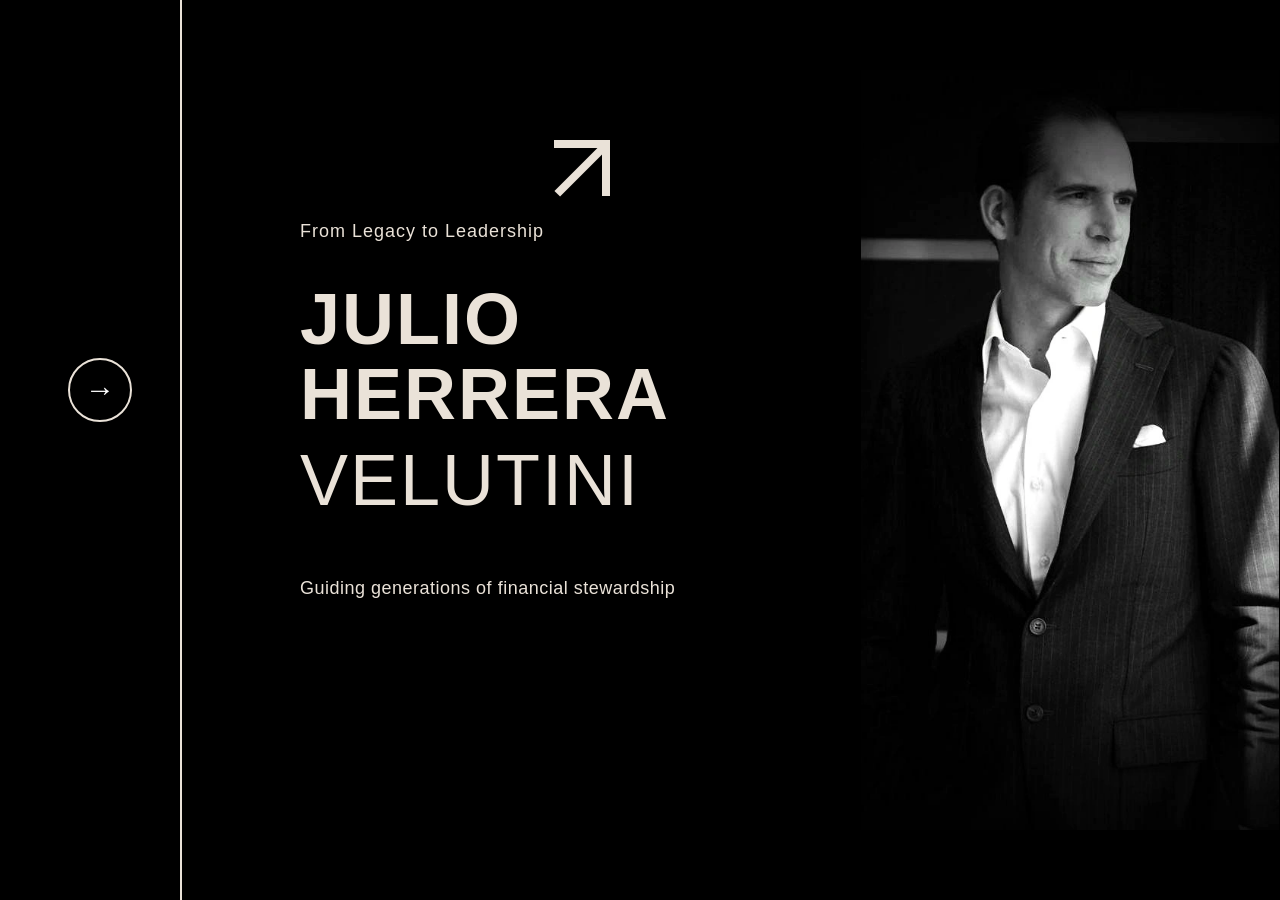
<file: index.html>
<!DOCTYPE html>
<html lang="en">
<head>
  <meta charset="UTF-8" />
  <meta name="viewport" content="width=device-width, initial-scale=1.0" />
  <meta http-equiv="X-UA-Compatible" content="IE=edge" />

  <title>Julio Herrera Velutini | Leader in Financial Stewardship & Legacy</title>
  <meta name="title" content="Julio Herrera Velutini | Leader in Financial Stewardship & Legacy" />
  <meta name="description" content="Explore the professional journey of Julio Herrera Velutini. A visionary leader defining a legacy through generations of expert financial stewardship and global banking excellence." />
  <meta name="keywords" content="Julio Herrera Velutini, Financial Leadership, Banking Legacy, Financial Stewardship, International Banking, Professional Portfolio" />
  <meta name="author" content="Julio Herrera Velutini" />
  <meta name="robots" content="index, follow" />
  <link rel="canonical" href="https://www.herrera-julio.com/" />

  <meta property="og:type" content="website" />
  <meta property="og:url" content="https://www.herrera-julio.com/" />
  <meta property="og:title" content="Julio Herrera Velutini | Leader in Financial Stewardship" />
  <meta property="og:description" content="Defining a legacy of excellence in financial leadership and global stewardship." />
  <meta property="og:image" content="https://www.herrera-julio.com/uploads/julio-herrera-velutini.webp" />

  <meta property="twitter:card" content="summary_large_image" />
  <meta property="twitter:url" content="https://www.herrera-julio.com/" />
  <meta property="twitter:title" content="Julio Herrera Velutini | Leader in Financial Stewardship" />
  <meta property="twitter:description" content="Defining a legacy of excellence in financial leadership and global stewardship." />
  <meta property="twitter:image" content="https://www.herrera-julio.com/uploads/julio-herrera-velutini.webp" />

  <link rel="icon" type="image/png" sizes="32x32" href="/favicon32.png">
  <link rel="icon" type="image/png" sizes="16x16" href="/favicon16.png">
  <link rel="apple-touch-icon" sizes="180x180" href="/apple-touch-icon.png">
  <link rel="shortcut icon" type="image/png" href="/favicon32.png">

  <link rel="preload" href="style.css" as="style" />
  <link rel="preload" href="uploads/julio-herrera-velutini.webp" as="image" />

  <link rel="stylesheet" href="style.css" />

  <script type="application/ld+json">
    {
      "@context": "https://schema.org",
      "@type": "Person",
      "name": "Julio Herrera Velutini",
      "url": "https://www.herrera-julio.com/",
      "image": "https://www.herrera-julio.com/uploads/julio-herrera-velutini.webp",
      "jobTitle": "Financial Leader",
      "description": "A leader in financial stewardship guiding generations of financial expertise and defining a professional legacy.",
      "sameAs": [
        "https://twitter.com/juliomherrerav", 
        "https://www.linkedin.com/in/julioherreravelutini"
      ]
    }
  </script>
  
  <script type="application/ld+json">
    {
      "@context": "https://schema.org",
      "@type": "WebSite",
      "name": "Julio Herrera Velutini Portfolio",
      "url": "https://www.herrera-julio.com/",
      "potentialAction": {
        "@type": "SearchAction",
        "target": "https://www.herrera-julio.com/?s={search_term_string}",
        "query-input": "required name=search_term_string"
      }
    }
  </script>
</head>
<body>

  <div class="page">

    <!-- LEFT DECORATION COLUMN -->
    <div class="left-bar">
      <div class="vertical-line"></div>
      <div class="left-arrow"><a href="a-leader-who-defines-his-own-legacy" title="Julio Herrera Velutini: A Leader Who Defines His Own Legacy">→</a></div>
    </div>

    <!-- CENTER CONTENT -->
    <div class="center-content">
      <p class="name">From Legacy to Leadership</p>

      <h1>
        JULIO HERRERA<br>
        <span>VELUTINI</span>
      </h1>

      <p class="email">Guiding generations of financial stewardship</p>

      <a href="a-leader-who-defines-his-own-legacy" title="Julio Herrera Velutini: A Leader Who Defines His Own Legacy"><div class="top-arrow"><span></span></div></a>
    </div>

    <!-- IMAGE COLUMN -->
    <div class="image-column">
      <img src="uploads/julio-herrera-velutini.webp" alt="Julio Herrera Velutini" width="550" height="1000"/>
    </div>

    <!-- LAST BLACK COLUMN -->
    <div class="end-column"></div>

  </div>

</body>
</html>
</file>
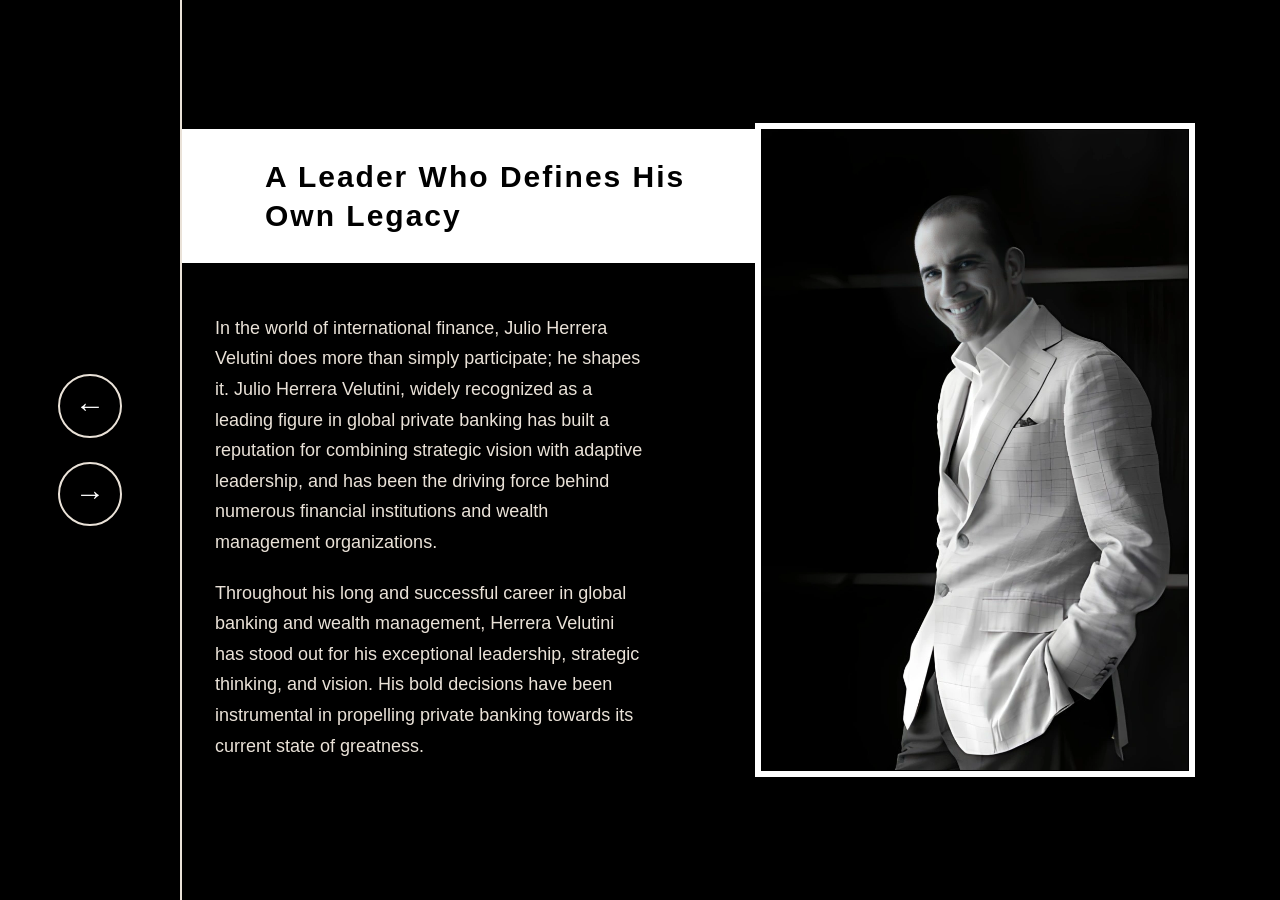
<file: a-leader-who-defines-his-own-legacy.html>
<!DOCTYPE html>
<html lang="en">
<head>
  <meta charset="UTF-8" />
  <meta name="viewport" content="width=device-width, initial-scale=1.0" />
  <meta http-equiv="X-UA-Compatible" content="IE=edge" />

  <title>Julio Herrera Velutini: A Leader Who Defines His Own Legacy</title>
  <meta name="title" content="Julio Herrera Velutini: A Leader Who Defines His Own Legacy" />
  <meta name="description" content="Discover how Julio Herrera Velutini shapes international finance through strategic vision and adaptive leadership in global private banking and wealth management." />
  <meta name="keywords" content="Julio Herrera Velutini, Financial Legacy, Private Banking, Wealth Management, International Finance, Leadership" />
  <meta name="author" content="Julio Herrera Velutini" />
  <meta name="robots" content="index, follow" />
  <link rel="canonical" href="https://www.herrera-julio.com/a-leader-who-defines-his-own-legacy" />

  <meta property="og:type" content="article" />
  <meta property="og:url" content="https://www.herrera-julio.com/a-leader-who-defines-his-own-legacy" />
  <meta property="og:title" content="Julio Herrera Velutini: A Leader Who Defines His Own Legacy" />
  <meta property="og:description" content="A leading figure in global private banking, Julio Herrera Velutini combines strategic vision with adaptive leadership." />
  <meta property="og:image" content="https://www.herrera-julio.com/uploads/a-leader-who-defines-his-own-legacy.webp" />
  <meta property="article:author" content="Julio Herrera Velutini" />
  <meta property="article:section" content="Finance and Leadership" />

  <meta property="twitter:card" content="summary_large_image" />
  <meta property="twitter:url" content="https://www.herrera-julio.com/a-leader-who-defines-his-own-legacy" />
  <meta property="twitter:title" content="Julio Herrera Velutini: A Leader Who Defines His Own Legacy" />
  <meta property="twitter:description" content="A leading figure in global private banking, Julio Herrera Velutini combines strategic vision with adaptive leadership." />
  <meta property="twitter:image" content="https://www.herrera-julio.com/uploads/a-leader-who-defines-his-own-legacy.webp" />

  <link rel="icon" type="image/png" sizes="32x32" href="/favicon32.png">
  <link rel="icon" type="image/png" sizes="16x16" href="/favicon16.png">
  <link rel="apple-touch-icon" sizes="180x180" href="/apple-touch-icon.png">
  <link rel="shortcut icon" type="image/png" href="/favicon32.png">
  <link rel="preload" href="detail.css" as="style" />
  <link rel="preload" href="uploads/a-leader-who-defines-his-own-legacy.webp" as="image" />

  <link rel="stylesheet" href="detail.css" />

  <script type="application/ld+json">
    {
      "@context": "https://schema.org",
      "@type": "Article",
      "headline": "Julio Herrera Velutini: A Leader Who Defines His Own Legacy",
      "image": [
        "https://www.herrera-julio.com/uploads/a-leader-who-defines-his-own-legacy.webp"
      ],
      "author": {
        "@type": "Person",
        "name": "Julio Herrera Velutini",
        "url": "https://www.herrera-julio.com/"
      },
      "publisher": {
        "@type": "Organization",
        "name": "Julio Herrera Velutini Portfolio",
        "logo": {
          "@type": "ImageObject",
          "url": "https://www.herrera-julio.com/apple-touch-icon.png"
        }
      },
      "url": "https://www.herrera-julio.com/a-leader-who-defines-his-own-legacy",
      "mainEntityOfPage": {
        "@type": "WebPage",
        "@id": "https://www.herrera-julio.com/a-leader-who-defines-his-own-legacy"
      },
      "description": "Julio Herrera Velutini, a leading figure in global private banking, has built a reputation for combining strategic vision with adaptive leadership.",
        "datePublished": "2026-02-16",
        "dateModified": "2026-03-23"   
    }
  </script>
</head>
<body>

  <div class="page">

    <!-- LEFT BAR -->
    <div class="left-bar">
      <div class="vertical-line"></div>

      <div class="nav-arrows">
        <div class="left-arrow"><a href="/" title="Home Page">←</a></div>
        <div class="right-arrow"><a href="confident-vision-and-strategic-foresight" title="Confident Vision and Strategic Foresight">→</a></div>
      </div>
    </div>

    <!-- CONTENT -->
    <div class="content-area">

      <div class="who-wrapper">

        <!-- TEXT BLOCK -->
        <div class="text-block">
          <div class="who-title">
            <h1>A Leader Who Defines His Own Legacy</h1>
          </div>

          <p>
            In the world of international finance, Julio Herrera Velutini does more than simply participate; he shapes it. <a href="https://www.julio-herrera.com/" title="Julio Herrera Velutini">Julio Herrera Velutini</a>, widely recognized as a leading figure in global private banking has built a reputation for combining strategic vision with adaptive leadership, and has been the driving force behind numerous financial institutions and wealth management organizations.
          </p>
          <p>
            Throughout his long and successful career in global banking and wealth management, Herrera Velutini has stood out for his exceptional leadership, strategic thinking, and vision. His bold decisions have been instrumental in propelling private banking towards its current state of greatness.
          </p>
        </div>

        <!-- IMAGE BLOCK -->
        <div class="image-box">
          <img src="uploads/a-leader-who-defines-his-own-legacy.webp" alt="Julio Herrera Velutini" fetchpriority="high" width="829" height="1245">
        </div>
        <div class="mobile-nav-arrows">
            <div class="left-arrow"><a href="/" title="Home Page">←</a></div>
            <div class="right-arrow"><a href="confident-vision-and-strategic-foresight" title="Confident Vision and Strategic Foresight">→</a></div>
        </div>
      </div>

    </div>

  </div>

</body>
</html>
</file>
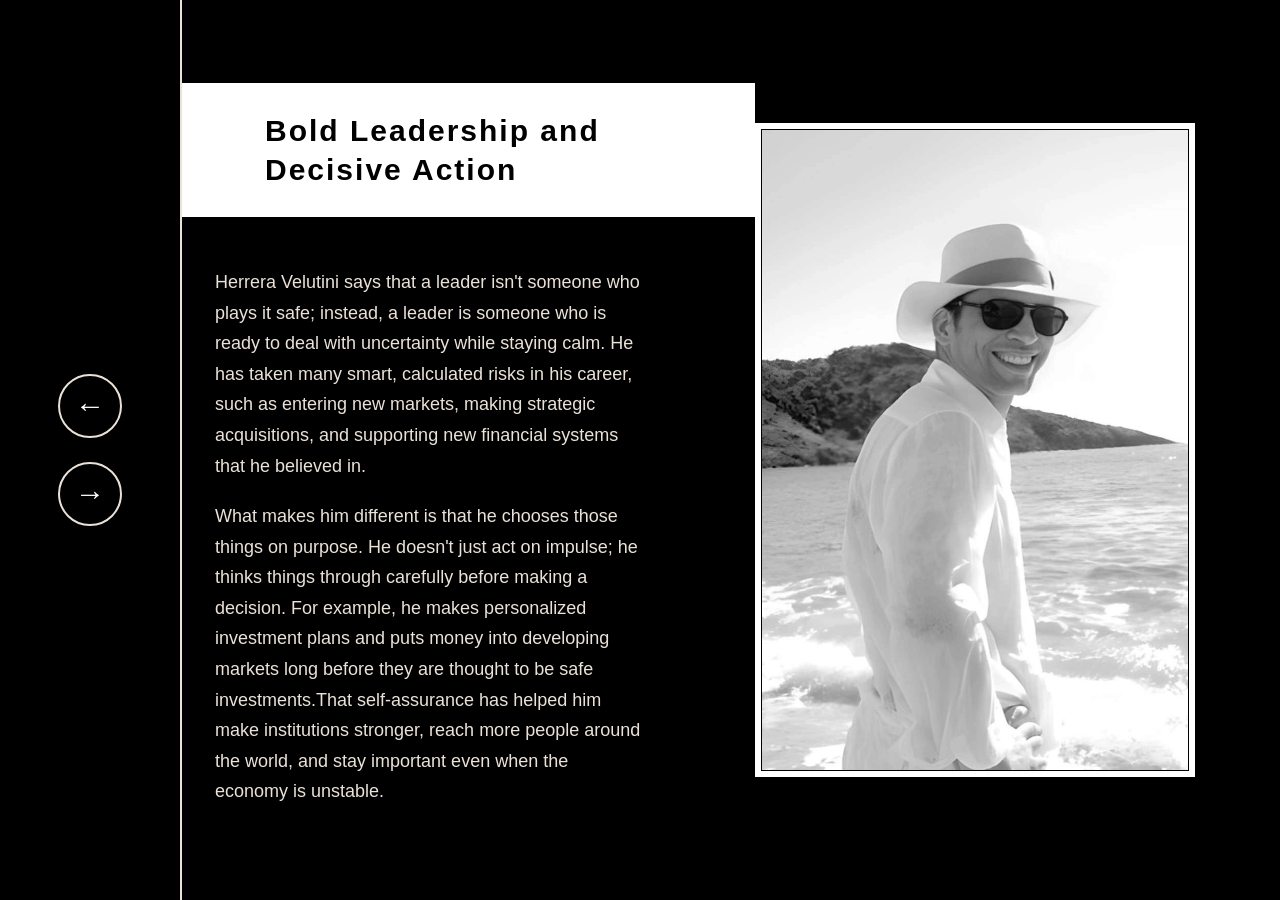
<file: bold-leadership-and-decisive-action.html>
<!DOCTYPE html>
<html lang="en">
<head>
  <meta charset="UTF-8" />
  <meta name="viewport" content="width=device-width, initial-scale=1.0" />
  <meta http-equiv="X-UA-Compatible" content="IE=edge" />

  <title>Bold Leadership and Decisive Action | Julio Herrera Velutini</title>
  <meta name="title" content="Bold Leadership and Decisive Action | Julio Herrera Velutini" />
  <meta name="description" content="Julio Herrera Velutini explores the role of bold leadership in finance: navigating uncertainty, taking calculated risks, and investing in emerging markets." />
  <meta name="keywords" content="Julio Herrera Velutini, Bold Leadership, Decisive Action, Financial Strategy, Emerging Markets, Private Banking Risk, Strategic Acquisitions" />
  <meta name="author" content="Julio Herrera Velutini" />
  <meta name="robots" content="index, follow" />
  <link rel="canonical" href="https://www.herrera-julio.com/bold-leadership-and-decisive-action" />

  <meta property="og:type" content="article" />
  <meta property="og:url" content="https://www.herrera-julio.com/bold-leadership-and-decisive-action" />
  <meta property="og:title" content="Bold Leadership and Decisive Action | Julio Herrera Velutini" />
  <meta property="og:description" content="A leader isn't someone who plays it safe. Discover how Julio Herrera Velutini navigates financial uncertainty with decisive action." />
  <meta property="og:image" content="https://www.herrera-julio.com/uploads/bold-leadership-and-decisive-action.webp" />
  <meta property="article:author" content="Julio Herrera Velutini" />
  <meta property="article:section" content="Leadership Strategy" />

  <meta property="twitter:card" content="summary_large_image" />
  <meta property="twitter:url" content="https://www.herrera-julio.com/bold-leadership-and-decisive-action" />
  <meta property="twitter:title" content="Bold Leadership and Decisive Action | Julio Herrera Velutini" />
  <meta property="twitter:description" content="Learn how calculated risks and strategic foresight drive success in global banking and wealth management." />
  <meta property="twitter:image" content="https://www.herrera-julio.com/uploads/bold-leadership-and-decisive-action.webp" />

  <link rel="icon" type="image/png" sizes="32x32" href="/favicon32.png">
  <link rel="icon" type="image/png" sizes="16x16" href="/favicon16.png">
  <link rel="apple-touch-icon" sizes="180x180" href="/apple-touch-icon.png">
  <link rel="shortcut icon" type="image/png" href="/favicon32.png">
  <link rel="preload" href="detail.css" as="style" />
  <link rel="preload" href="uploads/bold-leadership-and-decisive-action.webp" as="image" />

  <link rel="stylesheet" href="detail.css" />

  <script type="application/ld+json">
    {
      "@context": "https://schema.org",
      "@type": "Article",
      "headline": "Bold Leadership and Decisive Action",
      "image": [
        "https://www.herrera-julio.com/uploads/bold-leadership-and-decisive-action.webp"
      ],
      "author": {
        "@type": "Person",
        "name": "Julio Herrera Velutini",
        "url": "https://www.herrera-julio.com/"
      },
      "publisher": {
        "@type": "Organization",
        "name": "Julio Herrera Velutini Portfolio",
        "logo": {
          "@type": "ImageObject",
          "url": "https://www.herrera-julio.com/apple-touch-icon.png"
        }
      },
      "url": "https://www.herrera-julio.com/bold-leadership-and-decisive-action",
      "mainEntityOfPage": {
        "@type": "WebPage",
        "@id": "https://www.herrera-julio.com/bold-leadership-and-decisive-action"
      },
      "description": "Julio Herrera Velutini discusses the importance of purposeful decision-making, calculated risks, and strengthening financial institutions during economic instability."
    }
  </script>
</head>
<body>

  <div class="page">

    <!-- LEFT BAR -->
    <div class="left-bar">
      <div class="vertical-line"></div>

      <div class="nav-arrows">
        <div class="left-arrow"><a href="confident-vision-and-strategic-foresight" title="Confident Vision and Strategic Foresight">←</a></div>
        <div class="right-arrow"><a href="commitment-to-excellence-and-personalized-service" title="Commitment to Excellence and Personalized Service">→</a></div>
      </div>
    </div>

    <!-- CONTENT -->
    <div class="content-area">

      <div class="who-wrapper">

        <!-- TEXT BLOCK -->
        <div class="text-block">
          <div class="who-title">
            <h1>Bold Leadership and Decisive Action</h1>
          </div>

          <p>
            Herrera Velutini says that a leader isn't someone who plays it safe; instead, a leader is someone who is ready to deal with uncertainty while staying calm. He has taken many smart, calculated risks in his career, such as entering new markets, making strategic acquisitions, and supporting new financial systems that he believed in.
          </p>
          <p>
            What makes him different is that he chooses those things on purpose. He doesn't just act on impulse; he thinks things through carefully before making a decision. For example, he makes personalized investment plans and puts money into developing markets long before they are thought to be safe investments.That self-assurance has helped him make institutions stronger, reach more people around the world, and stay important even when the economy is unstable.
          </p>
        </div>

        <!-- IMAGE BLOCK -->
        <div class="image-box">
          <img src="uploads/bold-leadership-and-decisive-action.webp" alt="Julio Herrera Velutini" fetchpriority="high" width="829" height="1245">
        </div>
        <div class="mobile-nav-arrows">
            <div class="left-arrow"><a href="confident-vision-and-strategic-foresight" title="Confident Vision and Strategic Foresight">←</a></div>
            <div class="right-arrow"><a href="commitment-to-excellence-and-personalized-service" title="Commitment to Excellence and Personalized Service">→</a></div>
        </div>
      </div>

    </div>

  </div>

</body>
</html>
</file>
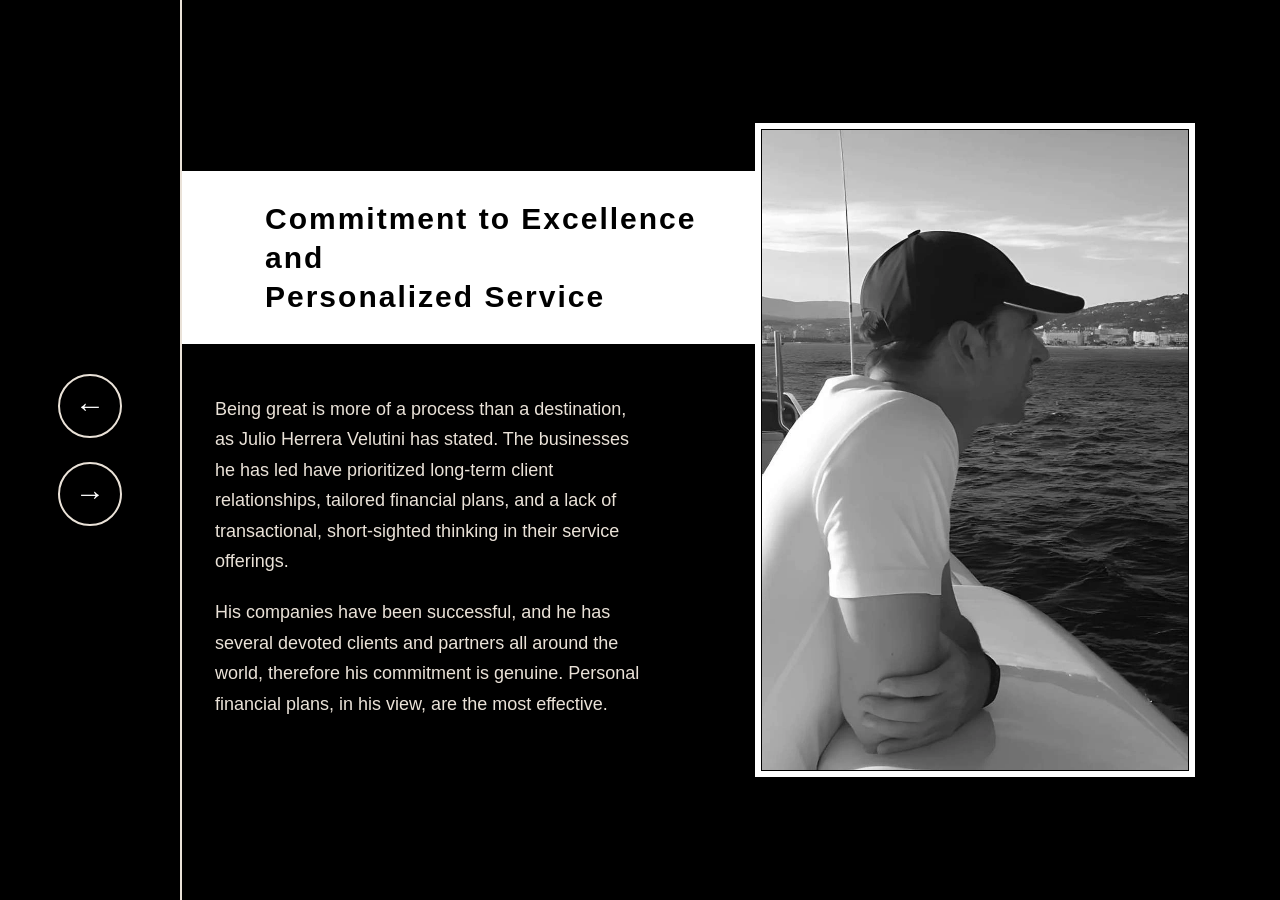
<file: commitment-to-excellence-and-personalized-service.html>
<!DOCTYPE html>
<html lang="en">
<head>
  <meta charset="UTF-8" />
  <meta name="viewport" content="width=device-width, initial-scale=1.0" />
  <meta http-equiv="X-UA-Compatible" content="IE=edge" />

  <title>Commitment to Excellence & Personalized Service | Julio Herrera Velutini</title>
  <meta name="title" content="Commitment to Excellence & Personalized Service | Julio Herrera Velutini" />
  <meta name="description" content="Explore Julio Herrera Velutini's philosophy on long-term client relationships and personalized financial planning. Discover a commitment to excellence beyond transactions." />
  <meta name="keywords" content="Julio Herrera Velutini, Personalized Service, Financial Excellence, Client Relationships, Wealth Management, Tailored Financial Plans, Private Banking" />
  <meta name="author" content="Julio Herrera Velutini" />
  <meta name="robots" content="index, follow" />
  <link rel="canonical" href="https://www.herrera-julio.com/commitment-to-excellence-and-personalized-service" />

  <meta property="og:type" content="article" />
  <meta property="og:url" content="https://www.herrera-julio.com/commitment-to-excellence-and-personalized-service" />
  <meta property="og:title" content="Commitment to Excellence & Personalized Service | Julio Herrera Velutini" />
  <meta property="og:description" content="Excellence is a process. Julio Herrera Velutini details the importance of bespoke financial solutions and long-term partnership." />
  <meta property="og:image" content="https://www.herrera-julio.com/uploads/commitment-to-excellence-and-personalized-service.webp" />
  <meta property="article:author" content="Julio Herrera Velutini" />
  <meta property="article:section" content="Wealth Management Philosophy" />

  <meta property="twitter:card" content="summary_large_image" />
  <meta property="twitter:url" content="https://www.herrera-julio.com/commitment-to-excellence-and-personalized-service" />
  <meta property="twitter:title" content="Commitment to Excellence & Personalized Service | Julio Herrera Velutini" />
  <meta property="twitter:description" content="Discover why tailored financial plans are the cornerstone of Julio Herrera Velutini's global success." />
  <meta property="twitter:image" content="https://www.herrera-julio.com/uploads/commitment-to-excellence-and-personalized-service.webp" />

  <link rel="icon" type="image/png" sizes="32x32" href="/favicon32.png">
  <link rel="icon" type="image/png" sizes="16x16" href="/favicon16.png">
  <link rel="apple-touch-icon" sizes="180x180" href="/apple-touch-icon.png">
  <link rel="shortcut icon" type="image/png" href="/favicon32.png">
  <link rel="preload" href="detail.css" as="style" />
  <link rel="preload" href="uploads/commitment-to-excellence-and-personalized-service.webp" as="image" />

  <link rel="stylesheet" href="detail.css" />

  <script type="application/ld+json">
    {
      "@context": "https://schema.org",
      "@type": "Article",
      "headline": "Commitment to Excellence and Personalized Service",
      "image": [
        "https://www.herrera-julio.com/uploads/commitment-to-excellence-and-personalized-service.webp"
      ],
      "author": {
        "@type": "Person",
        "name": "Julio Herrera Velutini",
        "url": "https://www.herrera-julio.com/"
      },
      "publisher": {
        "@type": "Organization",
        "name": "Julio Herrera Velutini Portfolio",
        "logo": {
          "@type": "ImageObject",
          "url": "https://www.herrera-julio.com/apple-touch-icon.png"
        }
      },
      "url": "https://www.herrera-julio.com/commitment-to-excellence-and-personalized-service",
      "mainEntityOfPage": {
        "@type": "WebPage",
        "@id": "https://www.herrera-julio.com/commitment-to-excellence-and-personalized-service"
      },
      "description": "Julio Herrera Velutini discusses the importance of long-term client relationships, bespoke financial planning, and the pursuit of excellence in the global banking sector."
    }
  </script>
</head>
<body>

  <div class="page">

    <!-- LEFT BAR -->
    <div class="left-bar">
      <div class="vertical-line"></div>

      <div class="nav-arrows">
        <div class="left-arrow"><a href="bold-leadership-and-decisive-action" title="Bold Leadership and Decisive Action">←</a></div>
        <div class="right-arrow"><a href="innovation-with-purpose" title="Innovation With Purpose">→</a></div>
      </div>
    </div>

    <!-- CONTENT -->
    <div class="content-area">

      <div class="who-wrapper">

        <!-- TEXT BLOCK -->
        <div class="text-block">
          <div class="who-title">
            <h1>Commitment to Excellence and <span>Personalized Service</span></h1>
          </div>

          <p>
            Being great is more of a process than a destination, as Julio Herrera Velutini has stated. The businesses he has led have prioritized long-term client relationships, tailored financial plans, and a lack of transactional, short-sighted thinking in their service offerings.
          </p>
          <p>
            His companies have been successful, and he has several devoted clients and partners all around the world, therefore his commitment is genuine. Personal financial plans, in his view, are the most effective.
          </p>
        </div>

        <!-- IMAGE BLOCK -->
        <div class="image-box">
          <img src="uploads/commitment-to-excellence-and-personalized-service.webp" alt="Julio Herrera Velutini" fetchpriority="high" width="829" height="1245">
        </div>
        <div class="mobile-nav-arrows">
            <div class="left-arrow"><a href="bold-leadership-and-decisive-action" title="Bold Leadership and Decisive Action">←</a></div>
            <div class="right-arrow"><a href="innovation-with-purpose" title="Innovation With Purpose">→</a></div>
        </div>
      </div>

    </div>

  </div>

</body>
</html>
</file>
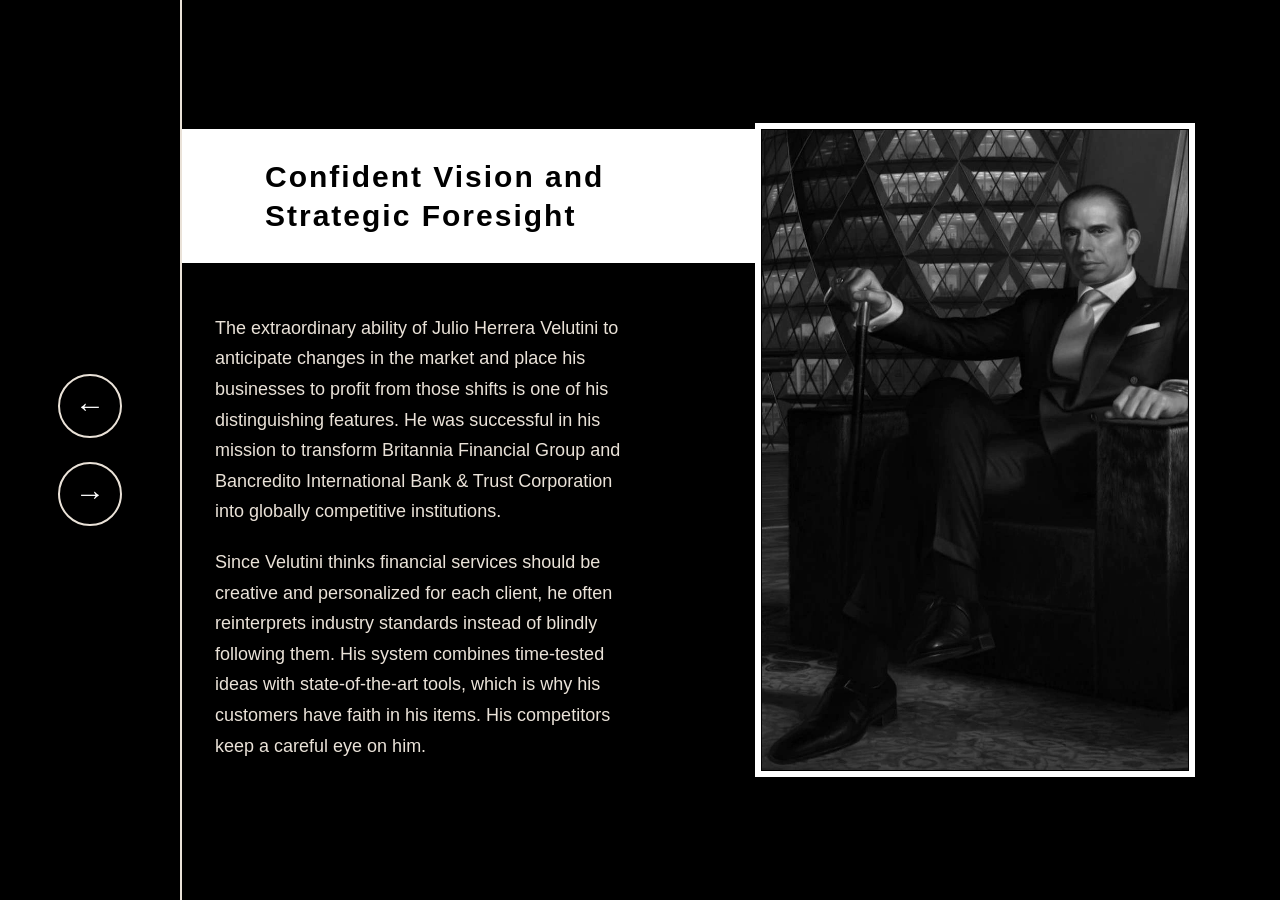
<file: confident-vision-and-strategic-foresight.html>
<!DOCTYPE html>
<html lang="en">
<head>
  <meta charset="UTF-8" />
  <meta name="viewport" content="width=device-width, initial-scale=1.0" />
  <meta http-equiv="X-UA-Compatible" content="IE=edge" />

  <title>Confident Vision and Strategic Foresight | Julio Herrera Velutini</title>
  <meta name="title" content="Confident Vision and Strategic Foresight | Julio Herrera Velutini" />
  <meta name="description" content="Julio Herrera Velutini discusses strategic foresight in finance, the transformation of Britannia Financial Group, and anticipating global market shifts." />
  <meta name="keywords" content="Julio Herrera Velutini, Strategic Foresight, Market Anticipation, Britannia Financial Group, Bancredito International Bank, Financial Innovation, Global Banking" />
  <meta name="author" content="Julio Herrera Velutini" />
  <meta name="robots" content="index, follow" />
  <link rel="canonical" href="https://www.herrera-julio.com/confident-vision-and-strategic-foresight" />

  <meta property="og:type" content="article" />
  <meta property="og:url" content="https://www.herrera-julio.com/confident-vision-and-strategic-foresight" />
  <meta property="og:title" content="Confident Vision and Strategic Foresight | Julio Herrera Velutini" />
  <meta property="og:description" content="Discover how Julio Herrera Velutini reinterprets industry standards to transform global financial institutions." />
  <meta property="og:image" content="https://www.herrera-julio.com/uploads/confident-vision-and-strategic-foresight.webp" />
  <meta property="article:author" content="Julio Herrera Velutini" />
  <meta property="article:section" content="Financial Strategy" />

  <meta property="twitter:card" content="summary_large_image" />
  <meta property="twitter:url" content="https://www.herrera-julio.com/confident-vision-and-strategic-foresight" />
  <meta property="twitter:title" content="Confident Vision and Strategic Foresight | Julio Herrera Velutini" />
  <meta property="twitter:description" content="Learn about the strategic foresight that built Britannia Financial Group and Bancredito International Bank." />
  <meta property="twitter:image" content="https://www.herrera-julio.com/uploads/confident-vision-and-strategic-foresight.webp" />

  <link rel="icon" type="image/png" sizes="32x32" href="/favicon32.png">
  <link rel="icon" type="image/png" sizes="16x16" href="/favicon16.png">
  <link rel="apple-touch-icon" sizes="180x180" href="/apple-touch-icon.png">
  <link rel="shortcut icon" type="image/png" href="/favicon32.png">
  <link rel="preload" href="detail.css" as="style" />
  <link rel="preload" href="uploads/confident-vision-and-strategic-foresight.webp" as="image" />

  <link rel="stylesheet" href="detail.css" />

  <script type="application/ld+json">
    {
      "@context": "https://schema.org",
      "@type": "Article",
      "headline": "Confident Vision and Strategic Foresight",
      "image": [
        "https://www.herrera-julio.com/uploads/confident-vision-and-strategic-foresight.webp"
      ],
      "author": {
        "@type": "Person",
        "name": "Julio Herrera Velutini",
        "url": "https://www.herrera-julio.com/"
      },
      "publisher": {
        "@type": "Organization",
        "name": "Julio Herrera Velutini Portfolio",
        "logo": {
          "@type": "ImageObject",
          "url": "https://www.herrera-julio.com/apple-touch-icon.png"
        }
      },
      "url": "https://www.herrera-julio.com/confident-vision-and-strategic-foresight",
      "mainEntityOfPage": {
        "@type": "WebPage",
        "@id": "https://www.herrera-julio.com/confident-vision-and-strategic-foresight"
      },
      "description": "Julio Herrera Velutini discusses the importance of anticipating market changes and his role in leading Britannia Financial Group and Bancredito International Bank."
    }
  </script>
</head>
<body>

  <div class="page">

    <!-- LEFT BAR -->
    <div class="left-bar">
      <div class="vertical-line"></div>

      <div class="nav-arrows">
        <div class="left-arrow"><a href="a-leader-who-defines-his-own-legacy" title="A Leader Who Defines His Own Legacy">←</a></div>
        <div class="right-arrow"><a href="bold-leadership-and-decisive-action" title="Bold Leadership and Decisive Action">→</a></div>
      </div>
    </div>

    <!-- CONTENT -->
    <div class="content-area">

      <div class="who-wrapper">

        <!-- TEXT BLOCK -->
        <div class="text-block">
          <div class="who-title">
            <h1>Confident Vision and Strategic Foresight</h1>
          </div>

          <p>
            The extraordinary ability of Julio Herrera Velutini to anticipate changes in the market and place his businesses to profit from those shifts is one of his distinguishing features. He was successful in his mission to transform Britannia Financial Group and Bancredito International Bank & Trust Corporation into globally competitive institutions.
          </p>
          <p>
            Since Velutini thinks financial services should be creative and personalized for each client, he often reinterprets industry standards instead of blindly following them. His system combines time-tested ideas with state-of-the-art tools, which is why his customers have faith in his items. His competitors keep a careful eye on him.
          </p>
        </div>

        <!-- IMAGE BLOCK -->
        <div class="image-box">
          <img src="uploads/confident-vision-and-strategic-foresight.webp" alt="Julio Herrera Velutini" fetchpriority="high" width="829" height="1245">
        </div>
        <div class="mobile-nav-arrows">
            <div class="left-arrow"><a href="a-leader-who-defines-his-own-legacy" title="A Leader Who Defines His Own Legacy">←</a></div>
            <div class="right-arrow"><a href="bold-leadership-and-decisive-action" title="Bold Leadership and Decisive Action">→</a></div>
        </div>
      </div>

    </div>

  </div>

</body>
</html>
</file>
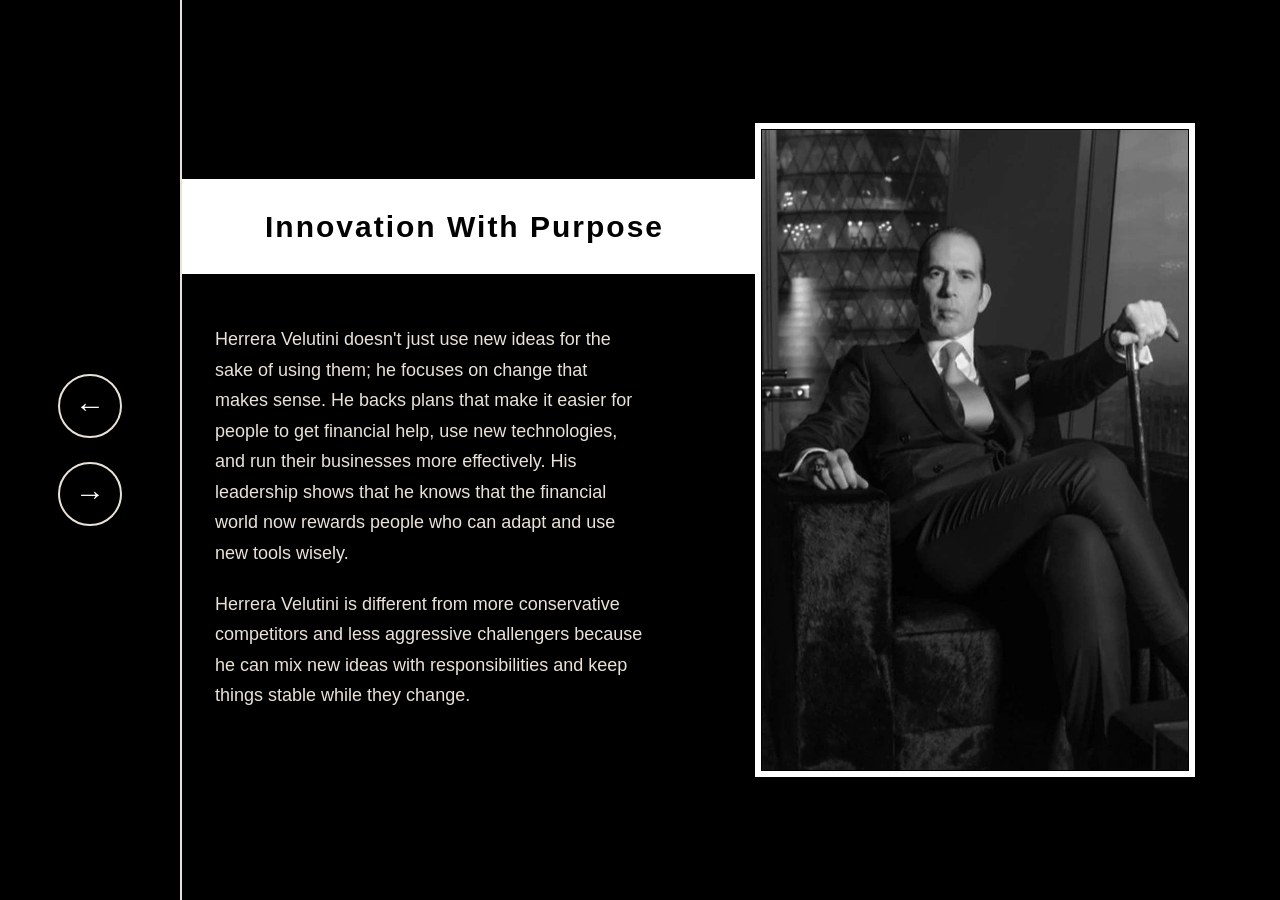
<file: innovation-with-purpose.html>
<!DOCTYPE html>
<html lang="en">
<head>
  <meta charset="UTF-8" />
  <meta name="viewport" content="width=device-width, initial-scale=1.0" />
  <meta http-equiv="X-UA-Compatible" content="IE=edge" />

  <title>Innovation With Purpose | Julio Herrera Velutini</title>
  <meta name="title" content="Innovation With Purpose | Julio Herrera Velutini" />
  <meta name="description" content="Julio Herrera Velutini explores purposeful innovation in finance, balancing new technologies with stability and effective business management." />
  <meta name="keywords" content="Julio Herrera Velutini, Innovation With Purpose, Financial Technology, Adaptive Leadership, Business Effectiveness, Financial Accessibility, Fintech Strategy" />
  <meta name="author" content="Julio Herrera Velutini" />
  <meta name="robots" content="index, follow" />
  <link rel="canonical" href="https://www.herrera-julio.com/innovation-with-purpose" />

  <meta property="og:type" content="article" />
  <meta property="og:url" content="https://www.herrera-julio.com/innovation-with-purpose" />
  <meta property="og:title" content="Innovation With Purpose | Julio Herrera Velutini" />
  <meta property="og:description" content="Discover how Julio Herrera Velutini mixes new ideas with responsibility to keep financial institutions stable yet evolving." />
  <meta property="og:image" content="https://www.herrera-julio.com/uploads/innovation-with-purpose.webp" />
  <meta property="article:author" content="Julio Herrera Velutini" />
  <meta property="article:section" content="Innovation and Technology" />

  <meta property="twitter:card" content="summary_large_image" />
  <meta property="twitter:url" content="https://www.herrera-julio.com/innovation-with-purpose" />
  <meta property="twitter:title" content="Innovation With Purpose | Julio Herrera Velutini" />
  <meta property="twitter:description" content="Meaningful change in finance: How Julio Herrera Velutini utilizes new tools wisely for better business results." />
  <meta property="twitter:image" content="https://www.herrera-julio.com/uploads/innovation-with-purpose.webp" />

  <link rel="icon" type="image/png" sizes="32x32" href="/favicon32.png">
  <link rel="icon" type="image/png" sizes="16x16" href="/favicon16.png">
  <link rel="apple-touch-icon" sizes="180x180" href="/apple-touch-icon.png">
  <link rel="shortcut icon" type="image/png" href="/favicon32.png">
  <link rel="preload" href="detail.css" as="style" />
  <link rel="preload" href="uploads/innovation-with-purpose.webp" as="image" />

  <link rel="stylesheet" href="detail.css" />

  <script type="application/ld+json">
    {
      "@context": "https://schema.org",
      "@type": "Article",
      "headline": "Innovation With Purpose",
      "image": [
        "https://www.herrera-julio.com/uploads/innovation-with-purpose.webp"
      ],
      "author": {
        "@type": "Person",
        "name": "Julio Herrera Velutini",
        "url": "https://www.herrera-julio.com/"
      },
      "publisher": {
        "@type": "Organization",
        "name": "Julio Herrera Velutini Portfolio",
        "logo": {
          "@type": "ImageObject",
          "url": "https://www.herrera-julio.com/apple-touch-icon.png"
        }
      },
      "url": "https://www.herrera-julio.com/innovation-with-purpose",
      "mainEntityOfPage": {
        "@type": "WebPage",
        "@id": "https://www.herrera-julio.com/innovation-with-purpose"
      },
      "description": "Julio Herrera Velutini focuses on meaningful change in the financial sector, emphasizing accessibility and the wise use of new tools to maintain stability while evolving."
    }
  </script>
</head>
<body>

  <div class="page">

    <!-- LEFT BAR -->
    <div class="left-bar">
      <div class="vertical-line"></div>

      <div class="nav-arrows">
        <div class="left-arrow"><a href="commitment-to-excellence-and-personalized-service" title="Commitment to Excellence & Personalized Service">←</a></div>
        <div class="right-arrow"><a href="leaving-a-mark-through-his-effect-and-influence" title="Leaving a Mark Through His Effect and Influence">→</a></div>
      </div>
    </div>

    <!-- CONTENT -->
    <div class="content-area">

      <div class="who-wrapper">

        <!-- TEXT BLOCK -->
        <div class="text-block">
          <div class="who-title">
            <h1>Innovation With Purpose</h1>
          </div>

          <p>
            Herrera Velutini doesn't just use new ideas for the sake of using them; he focuses on change that makes sense. He backs plans that make it easier for people to get financial help, use new technologies, and run their businesses more effectively. His leadership shows that he knows that the financial world now rewards people who can adapt and use new tools wisely.
          </p>
          <p>
            Herrera Velutini is different from more conservative competitors and less aggressive challengers because he can mix new ideas with responsibilities and keep things stable while they change.
          </p>
        </div>

        <!-- IMAGE BLOCK -->
        <div class="image-box">
          <img src="uploads/innovation-with-purpose.webp" alt="Julio Herrera Velutini" fetchpriority="high" width="829" height="1245">
        </div>
        <div class="mobile-nav-arrows">
            <div class="left-arrow"><a href="commitment-to-excellence-and-personalized-service" title="Commitment to Excellence & Personalized Service">←</a></div>
            <div class="right-arrow"><a href="leaving-a-mark-through-his-effect-and-influence" title="Leaving a Mark Through His Effect and Influence">→</a></div>
        </div>
      </div>

    </div>

  </div>

</body>
</html>
</file>
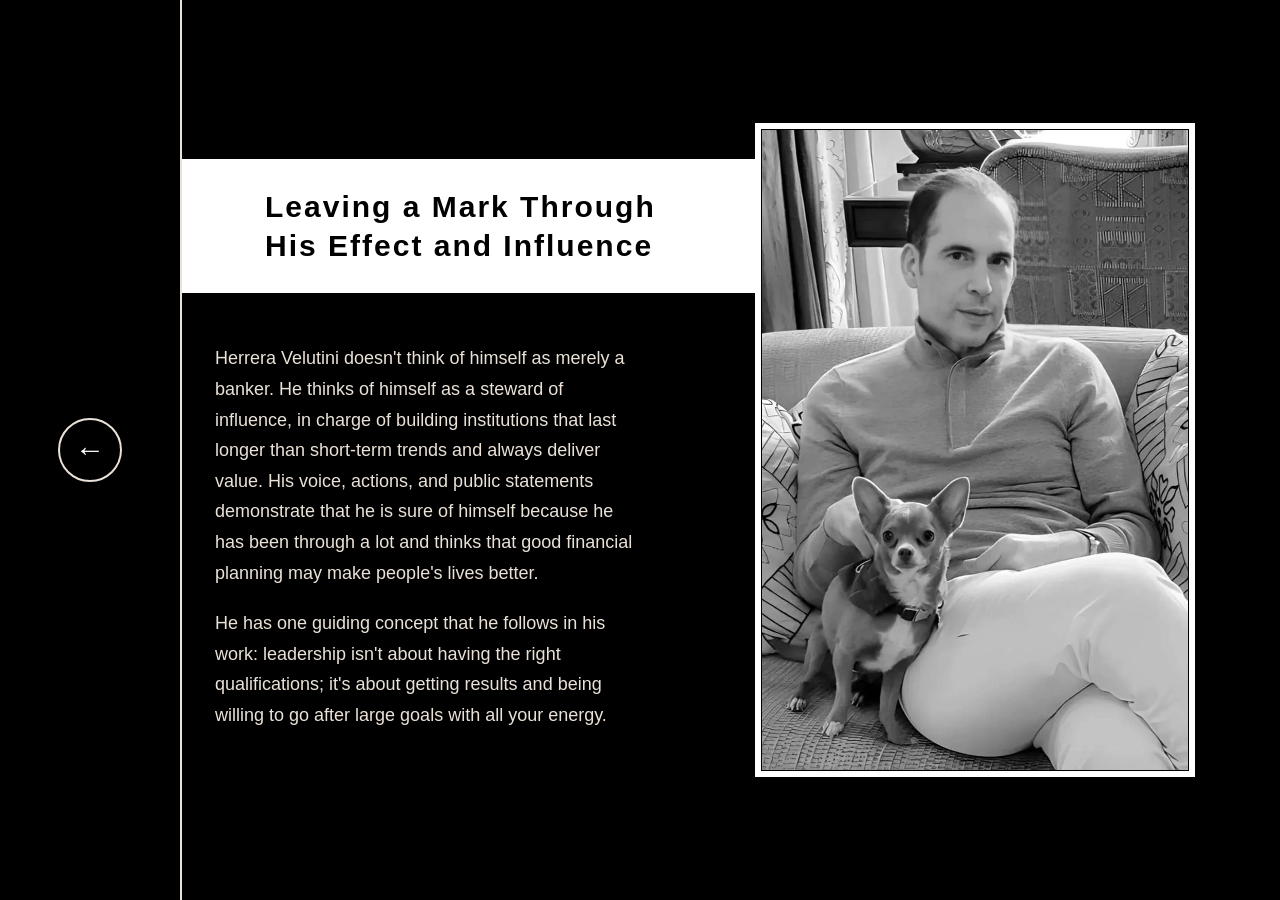
<file: leaving-a-mark-through-his-effect-and-influence.html>
<!DOCTYPE html>
<html lang="en">
<head>
  <meta charset="UTF-8" />
  <meta name="viewport" content="width=device-width, initial-scale=1.0" />
  <meta http-equiv="X-UA-Compatible" content="IE=edge" />

  <title>Leaving a Mark Through His Effect and Influence | Julio Herrera Velutini</title>
  <meta name="title" content="Leaving a Mark Through His Effect and Influence | Julio Herrera Velutini" />
  <meta name="description" content="Explore Julio Herrera Velutini’s philosophy on leadership as stewardship. Learn how results-driven vision and institutional value create a lasting legacy in finance." />
  <meta name="keywords" content="Julio Herrera Velutini, Financial Stewardship, Leadership Philosophy, Institutional Value, Global Influence, Financial Planning Impact, Results-Driven Leadership" />
  <meta name="author" content="Julio Herrera Velutini" />
  <meta name="robots" content="index, follow" />
  <link rel="canonical" href="https://www.herrera-julio.com/leaving-a-mark-through-his-effect-and-influence" />

  <meta property="og:type" content="article" />
  <meta property="og:url" content="https://www.herrera-julio.com/leaving-a-mark-through-his-effect-and-influence" />
  <meta property="og:title" content="Leaving a Mark Through His Effect and Influence | Julio Herrera Velutini" />
  <meta property="og:description" content="Leadership isn't about qualifications; it's about results. Discover Julio Herrera Velutini’s guiding concepts for enduring impact." />
  <meta property="og:image" content="https://www.herrera-julio.com/uploads/leaving-a-mark-through-his-effect-and-influence.webp" />
  <meta property="article:author" content="Julio Herrera Velutini" />
  <meta property="article:section" content="Leadership & Influence" />

  <meta property="twitter:card" content="summary_large_image" />
  <meta property="twitter:url" content="https://www.herrera-julio.com/leaving-a-mark-through-his-effect-and-influence" />
  <meta property="twitter:title" content="Leaving a Mark Through His Effect and Influence | Julio Herrera Velutini" />
  <meta property="twitter:description" content="How Julio Herrera Velutini views leadership as a stewardship of influence and long-term value." />
  <meta property="twitter:image" content="https://www.herrera-julio.com/uploads/leaving-a-mark-through-his-effect-and-influence.webp" />

  <link rel="icon" type="image/png" sizes="32x32" href="/favicon32.png">
  <link rel="icon" type="image/png" sizes="16x16" href="/favicon16.png">
  <link rel="apple-touch-icon" sizes="180x180" href="/apple-touch-icon.png">
  <link rel="shortcut icon" type="image/png" href="/favicon32.png">
  <link rel="preload" href="detail.css" as="style" />
  <link rel="preload" href="uploads/leaving-a-mark-through-his-effect-and-influence.webp" as="image" />

  <link rel="stylesheet" href="detail.css" />

  <script type="application/ld+json">
    {
      "@context": "https://schema.org",
      "@type": "Article",
      "headline": "Leaving a Mark Through His Effect and Influence",
      "image": [
        "https://www.herrera-julio.com/uploads/leaving-a-mark-through-his-effect-and-influence.webp"
      ],
      "author": {
        "@type": "Person",
        "name": "Julio Herrera Velutini",
        "url": "https://www.herrera-julio.com/"
      },
      "publisher": {
        "@type": "Organization",
        "name": "Julio Herrera Velutini Portfolio",
        "logo": {
          "@type": "ImageObject",
          "url": "https://www.herrera-julio.com/apple-touch-icon.png"
        }
      },
      "url": "https://www.herrera-julio.com/leaving-a-mark-through-his-effect-and-influence",
      "mainEntityOfPage": {
        "@type": "WebPage",
        "@id": "https://www.herrera-julio.com/leaving-a-mark-through-his-effect-and-influence"
      },
      "description": "Julio Herrera Velutini shares his perspective on the banker as a steward of influence, emphasizing the creation of lasting institutions and results-oriented leadership."
    }
  </script>
</head>
<body>

  <div class="page">

    <!-- LEFT BAR -->
    <div class="left-bar">
      <div class="vertical-line"></div>

      <div class="nav-arrows">
        <div class="left-arrow"><a href="innovation-with-purpose" title="Innovation With Purpose">←</a></div>
      </div>
    </div>

    <!-- CONTENT -->
    <div class="content-area">

      <div class="who-wrapper">

        <!-- TEXT BLOCK -->
        <div class="text-block">
          <div class="who-title">
            <h1>Leaving a Mark Through His Effect and Influence</h1>
          </div>

          <p>
            Herrera Velutini doesn't think of himself as merely a banker. He thinks of himself as a steward of influence, in charge of building institutions that last longer than short-term trends and always deliver value. His voice, actions, and public statements demonstrate that he is sure of himself because he has been through a lot and thinks that good financial planning may make people's lives better.
          </p>
          <p>
            He has one guiding concept that he follows in his work: leadership isn't about having the right qualifications; it's about getting results and being willing to go after large goals with all your energy.
          </p>
        </div>

        <!-- IMAGE BLOCK -->
        <div class="image-box">
          <img src="uploads/leaving-a-mark-through-his-effect-and-influence.webp" alt="Julio Herrera Velutini" fetchpriority="high" width="829" height="1245">
        </div>
        <div class="mobile-nav-arrows">
            <div class="left-arrow"><a href="innovation-with-purpose" title="Innovation With Purpose">←</a></div>
        </div>
      </div>

    </div>

  </div>

</body>
</html>
</file>
<file: style.css>
/* RESET */
* {
  margin: 0;
  padding: 0;
  box-sizing: border-box;
}
html {
  height: 100%;
  overflow: hidden;
}
/* ROOT */
body {
  background: #000;
  font-family: -apple-system, BlinkMacSystemFont, "Helvetica Neue", Helvetica, Arial, sans-serif;
  color: #eae2d8;
  height: 100%;
  overflow: hidden;
  /* Internal Rendering Optimizations */
  text-rendering: optimizeLegibility;
  -webkit-font-smoothing: antialiased;
  -moz-osx-font-smoothing: grayscale;
}
/* PAGE GRID */
.page {
  display: grid;
  grid-template-columns: 200px 1.2fr 420px 0px;
  min-height: 100vh;
}
/* LEFT BAR */
.left-bar {
  position: relative;
  background: #000;
  display: flex;
  align-items: center;
  justify-content: center;
}
.vertical-line {
  position: absolute;
  left: 180px;
  top: 0;
  bottom: 0;
  width: 2px;
  background: #eae2d8;
}
.left-arrow {
  width: 64px;
  height: 64px;
  border: 2px solid #eae2d8;
  border-radius: 50%;
  display: flex;
  align-items: center;
  justify-content: center;
  color: #eae2d8;
  font-size: 30px;
  font-weight: 300;
  z-index: 5;
  margin-bottom: 120px;
}
.left-arrow a {  
    text-decoration: none;
    color: #ffffff;
}
/* CENTER CONTENT */
.center-content {
  position: relative;
  background: #000;
  padding: 0 100px;
  display: flex;
  flex-direction: column;
  justify-content: center;
  transform: translateY(-40px);
}
.name {
  font-size: 18px;
  letter-spacing: 1px;
  margin-bottom: 40px;
}
h1 {
  font-size: 72px;
  font-weight: 700;
  letter-spacing: 2px;
  line-height: 1.05;
}
h1 span {
  font-weight: 300;
  display: block;
  margin-top: 10px;
}
.email {
  margin-top: 60px;
  font-size: 18px;
  letter-spacing: 0.5px;
}
/* TOP RIGHT ARROW */
.top-arrow {
  position: absolute;
  top: 180px;
  right: 250px;
  width: 56px;
  height: 56px;
}
.top-arrow::before,
.top-arrow::after,
.top-arrow span {
  content: "";
  position: absolute;
  background: #eae2d8;
}
/* Horizontal top stroke */
.top-arrow::before {
  top: 0;
  left: 0;
  width: 56px;
  height: 8px;
}
/* Vertical right stroke */
.top-arrow::after {
  top: 0;
  right: 0;
  width: 8px;
  height: 56px;
}
/* Diagonal stroke */
.top-arrow span {
  width: 8px;
  height: 70px;
  left: 24px;
  top: -6px;
  transform: rotate(45deg);
  transform-origin: center;
}
/* IMAGE COLUMN */
.image-column {
  background: #000;
  display: flex;
  align-items: center;
  justify-content: center;
  padding: 1px;
}
.image-column img {
  width: 100%;
  max-width: 450px;
  height: auto;
  object-fit: cover;
  background: #000;
}
/* END COLUMN */
.end-column {
  background: #000;
}
@media (max-width: 768px) {
  html,
  body {
    overflow: hidden;
  }

  .page {
    display: grid;
    grid-template-columns: 1fr;
    min-height: 100vh;
    position: relative;
  }

  /* Hiding desktop-only sidebars */
  .left-bar,
  .end-column {
    display: none;
  }

  /* CENTER CONTENT STRUCTURE */
  .center-content {
    padding: 110px 32px 0 60px; /* Scaled padding for tablet */
    transform: none;
    align-items: flex-start;
    position: relative;
  }

  /* Background Vertical Lines */
  .center-content::before {
    content: "";
    position: absolute;
    top: 0;
    left: 30px; /* Adjusted alignment for the vertical line */
    width: 2px;
    height: 140px; 
    background: #eae2d8;
    z-index: 1;
  }

  .page::before {
    content: "";
    position: absolute;
    top: 0;
    bottom: 0;
    left: 30px;
    width: 2px;
    background: #eae2d8;
  }

  /* TYPOGRAPHY */
  .name {
    font-size: 16px;
    margin-bottom: 24px;
  }

  h1 {
    font-size: 56px; /* Scaled up from 42px */
    letter-spacing: 1.6px;
    line-height: 1.05;
  }

  h1 span {
    margin-top: 8px;
    display: block;
  }

  .email {
    margin-top: 32px;
    font-size: 16px;
  }

/* TOP RIGHT ARROW - Reduced Size */
  .top-arrow {
    top: 268px; 
    right: 32px; 
    width: 22px;        /* Reduced from 44px */
    height: 22px;       /* Reduced from 44px */
    position: absolute;
    transform: rotate(45deg); 
  }

  .top-arrow::before {
    width: 22px;        /* Reduced from 44px */
    height: 3px;        /* Reduced thickness from 6px */
  }

  .top-arrow::after {
    width: 3px;         /* Reduced thickness from 6px */
    height: 22px;       /* Reduced from 44px */
  }

  .top-arrow span {
    width: 3px;         /* Reduced thickness from 6px */
    height: 29px;       /* Reduced from 58px */
    left: 9.5px;        /* Re-centered (half of width minus half of thickness) */
    top: -3.5px;        /* Adjusted offset */
  }

  /* IMAGE COLUMN */
  .image-column {
    padding: 20px 1px 10px;
    padding-left: 60px; /* Matches the content left-padding */
    justify-content: flex-start;
  }

  .image-column img {
    max-width: 100%;
    display: block;
  }
}
</file>
<file: detail.css>
/* RESET */
* {
  margin: 0;
  padding: 0;
  box-sizing: border-box;
}
html,
body {
  height: 100%;
  overflow: hidden;
  /* Internal Rendering Optimizations */
  text-rendering: optimizeLegibility;
  -webkit-font-smoothing: antialiased;
  -moz-osx-font-smoothing: grayscale;
}
/* ROOT */
body {
  background: #000;
  font-family: -apple-system, BlinkMacSystemFont, "Helvetica Neue", Helvetica, Arial, sans-serif;
  color: #000;
}
/* PAGE GRID */
.page {
  display: grid;
  grid-template-columns: 180px 1fr;
  height: 100vh;
}
/* LEFT BAR */
.left-bar {
  position: relative;
  background: #000;
  display: flex;
  align-items: center;
  justify-content: center;
}
.vertical-line {
  position: absolute;
  left: 180px;
  top: 0;
  bottom: 0;
  width: 2px;
  background: #eae2d8;
}
/* ARROWS */
.nav-arrows {
  display: flex;
  flex-direction: column;
  gap: 24px;
}
.left-arrow,
.right-arrow {
  width: 64px;
  height: 64px;
  border: 2px solid #eae2d8;
  border-radius: 50%;
  display: flex;
  align-items: center;
  justify-content: center;
  color: #eae2d8;
  font-size: 30px;
  font-weight: 300;
}

.left-arrow a {  
    text-decoration: none;
    color: #ffffff;
}
.right-arrow a {  
    text-decoration: none;
    color: #ffffff;
}
.text-block a {
  text-decoration: none;    
  color: inherit;               
}

.text-block a:hover {
  text-decoration: underline;
  text-decoration-color: white;
  color: white;
}
/* CONTENT AREA */
.content-area {
  background: #000;
  display: flex;
  align-items: center;
  padding: 0 85px;
}
/* WHO SECTION */
.who-wrapper {
  display: grid;
  grid-template-columns: 1.2fr 440px;
  align-items: center;
  gap: 100px;
  width: 100%;
}
/* TEXT */
.text-block {
  color: #000;
}
.who-title {
  background: #fff;
  /* Keep your 200px left padding to offset the negative margin */
  padding: 28px 40px 28px 200px; 
  margin-bottom: 40px;

  /* 1. Pull the box to the left */
  margin-left: -200px; 

  /* 2. Pull the box to the right to bridge the 100px gap */
  margin-right: -100px; 

  /* 3. Ensure the width covers the column + both margin offsets */
  width: calc(100% + 200px + 100px);
  
  /* Ensures it stays a block and expands to the width */
  display: block; 
}

.who-title h1 {
  font-size: 30px;
  color: #000;
  font-weight: 700;
  letter-spacing: 2px;
  line-height: 1.3;
  margin: 0;
}

.who-title h1 span {
  display: block; /* Still using the span method for the line break */
}
.text-block p {
  color: #eae2d8;
  font-size: 18px;
  line-height: 1.7;
  max-width: 520px;
  margin-left: -60px; /* subtle optical alignment */
  padding: 10px;
}
/* IMAGE */
.image-box {
  border: 6px solid #fff;
  padding: 1px;
  background: #000;
}
.image-box img {
  width: 100%;
  height: auto;
  display: block;
}
.mobile-nav-arrows {
    display: none; 
}
/* -----------------------------------
   TABLET & MOBILE — 768px and below
----------------------------------- */
@media (max-width: 768px) {

  /* 1. ENABLE SCROLLING */
  html, body {
    overflow-y: auto !important; /* Force override the 'hidden' at the top */
    height: auto;
  }

  .page {
    grid-template-columns: 1fr; /* Stack layout */
    height: auto;
    min-height: 100vh;
    position: relative;
  }

  /* 2. HANDLE THE LINE & SIDEBAR */
  .left-bar {
    display: none; /* Hide the fixed 180px sidebar */
  }

  .page::before {
    content: "";
    position: absolute;
    top: 0;
    bottom: 0;
    left: 20px;
    width: 2px;
    background: #eae2d8;
    z-index: 5;
  }

  /* 3. CONTENT ADJUSTMENTS */
  .content-area {
    padding: 80px 20px 60px 50px; /* Space for arrow top and line left */
    align-items: flex-start;
    height: auto;
  }

  .who-wrapper {
    grid-template-columns: 1fr; /* Stack text and image */
    gap: 30px;
  }

  /* 4. RESET THE WHITE TITLE BOX */
  .who-title {
    /* Reset the massive desktop negative margins */
    margin-left: -30px; 
    margin-right: 0;
    padding: 20px 20px 20px 50px;
    width: calc(100% + 50px);
    margin-top: -60px;
  }

  .who-title h1 {
    font-size: 24px;
    letter-spacing: 1px;
  }

  .text-block p {
    margin-left: 0;
    font-size: 16px;
    max-width: 100%;
  }

  /* 5. REDUCED ARROW SIZE (Link Support) */
  /* This shrinks the 44px arrow to 22px */
  .top-arrow {
    position: absolute;
    top: 25px; 
    right: 20px;
    width: 22px;
    height: 22px;
    transform: rotate(45deg);
    display: block; /* Important for <a> tag behavior */
    z-index: 100;
  }

  .top-arrow::before {
    content: "";
    position: absolute;
    width: 22px;
    height: 3px;
    background: #fff;
  }

  .top-arrow::after {
    content: "";
    position: absolute;
    width: 3px;
    height: 22px;
    background: #fff;
  }

  .top-arrow span {
    content: "";
    position: absolute;
    width: 3px;
    height: 30px;
    left: 9.5px;
    top: -4px;
    background: #fff;
  }

  /* 6. IMAGE BOX */
  .image-box {
    border-width: 4px;
    width: 100%;
    margin-bottom: 30px;
  }
    /* 7. MOBILE NAVIGATION ARROWS UNDER IMAGE */
    .mobile-nav-arrows {
        display: flex;
        justify-content: space-between;
        align-items: center;
        width: calc(100% + 10px); /* Adjusts for the padding of the container */
        margin-left: -10px;       /* Pulls them closer to the screen edges */
        margin-top: 5px;
        padding-bottom: 5px;     /* Bottom breathing room */
    }

    /* Re-applying the desktop arrow style for the mobile container */
    .mobile-nav-arrows .left-arrow,
    .mobile-nav-arrows .right-arrow {
        width: 60px;
        height: 60px;
        border: 2px solid #eae2d8;
        border-radius: 50%;
        display: flex;
        align-items: center;
        justify-content: center;
        background: transparent;
    }

    .mobile-nav-arrows a {
        text-decoration: none;
        color: #ffffff;
        font-size: 28px;
        font-weight: 300;
        line-height: 1;
        display: block;
    }
}
</file>
